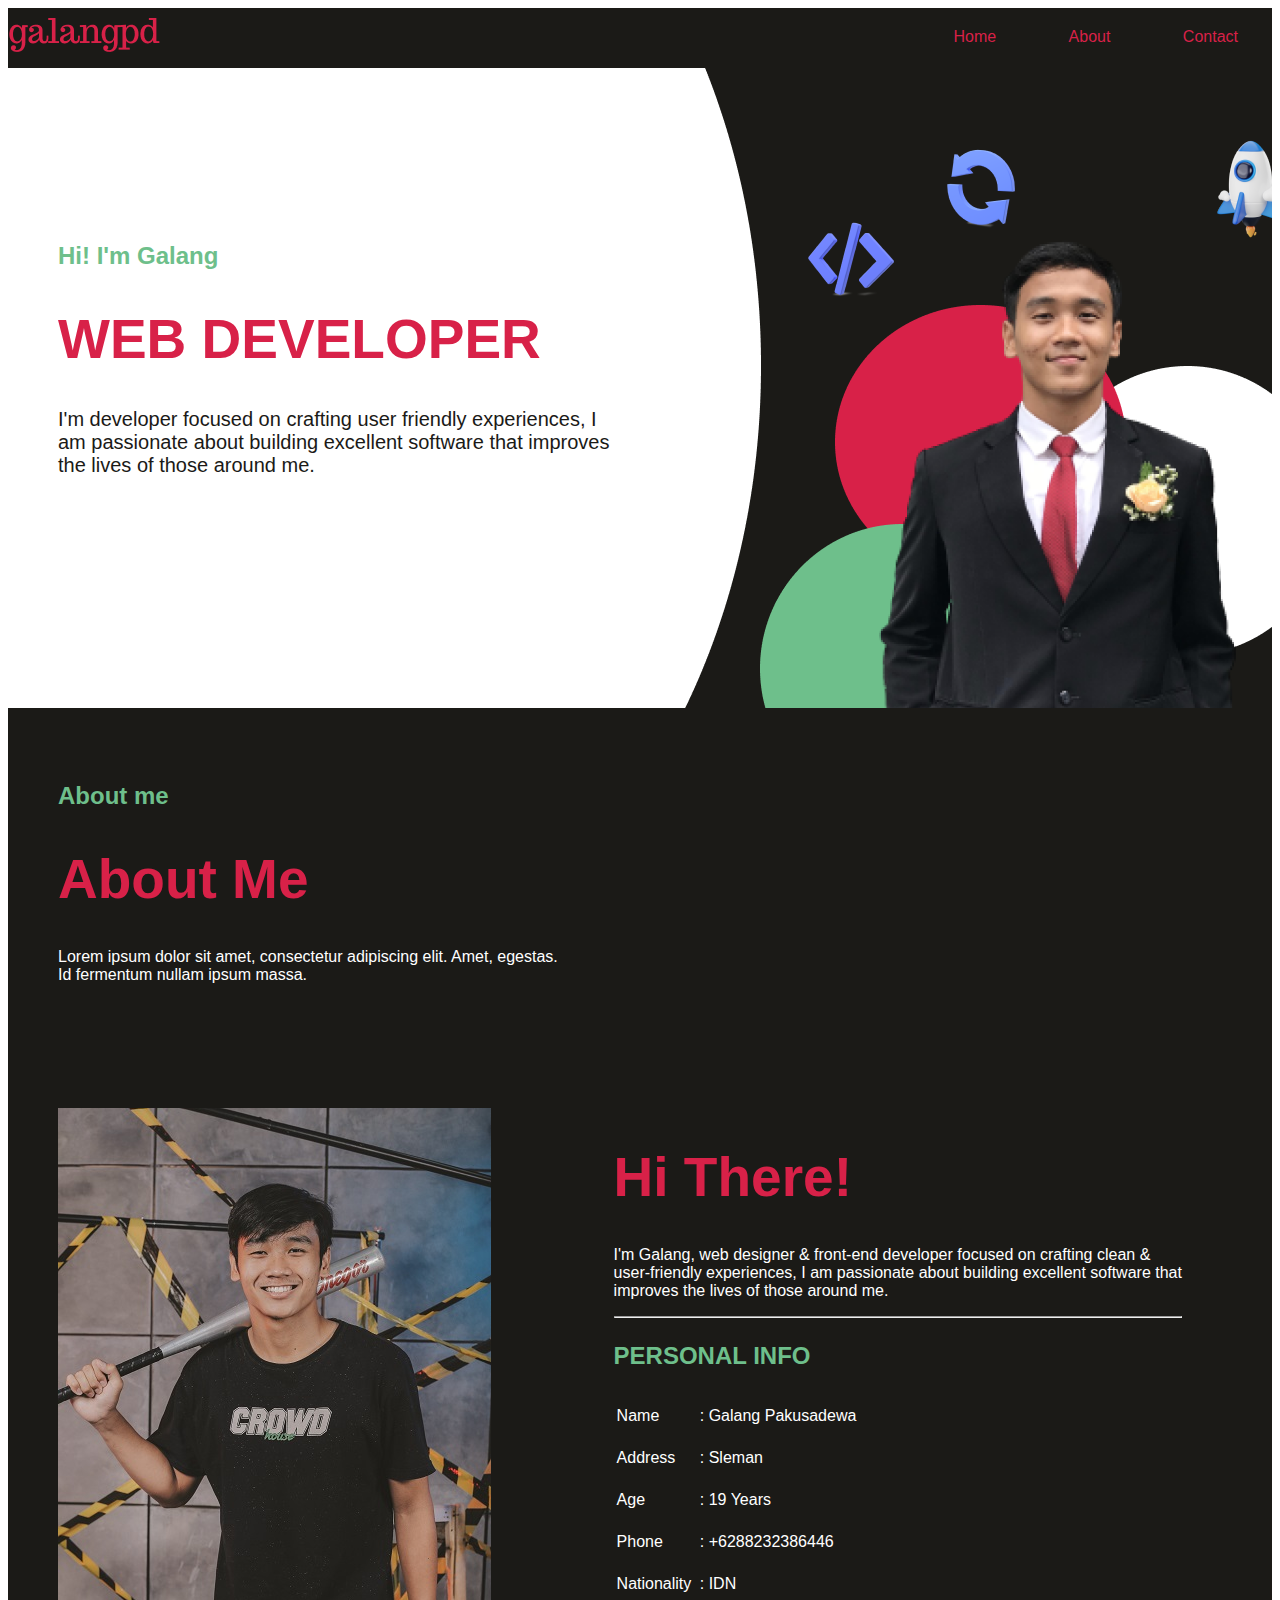
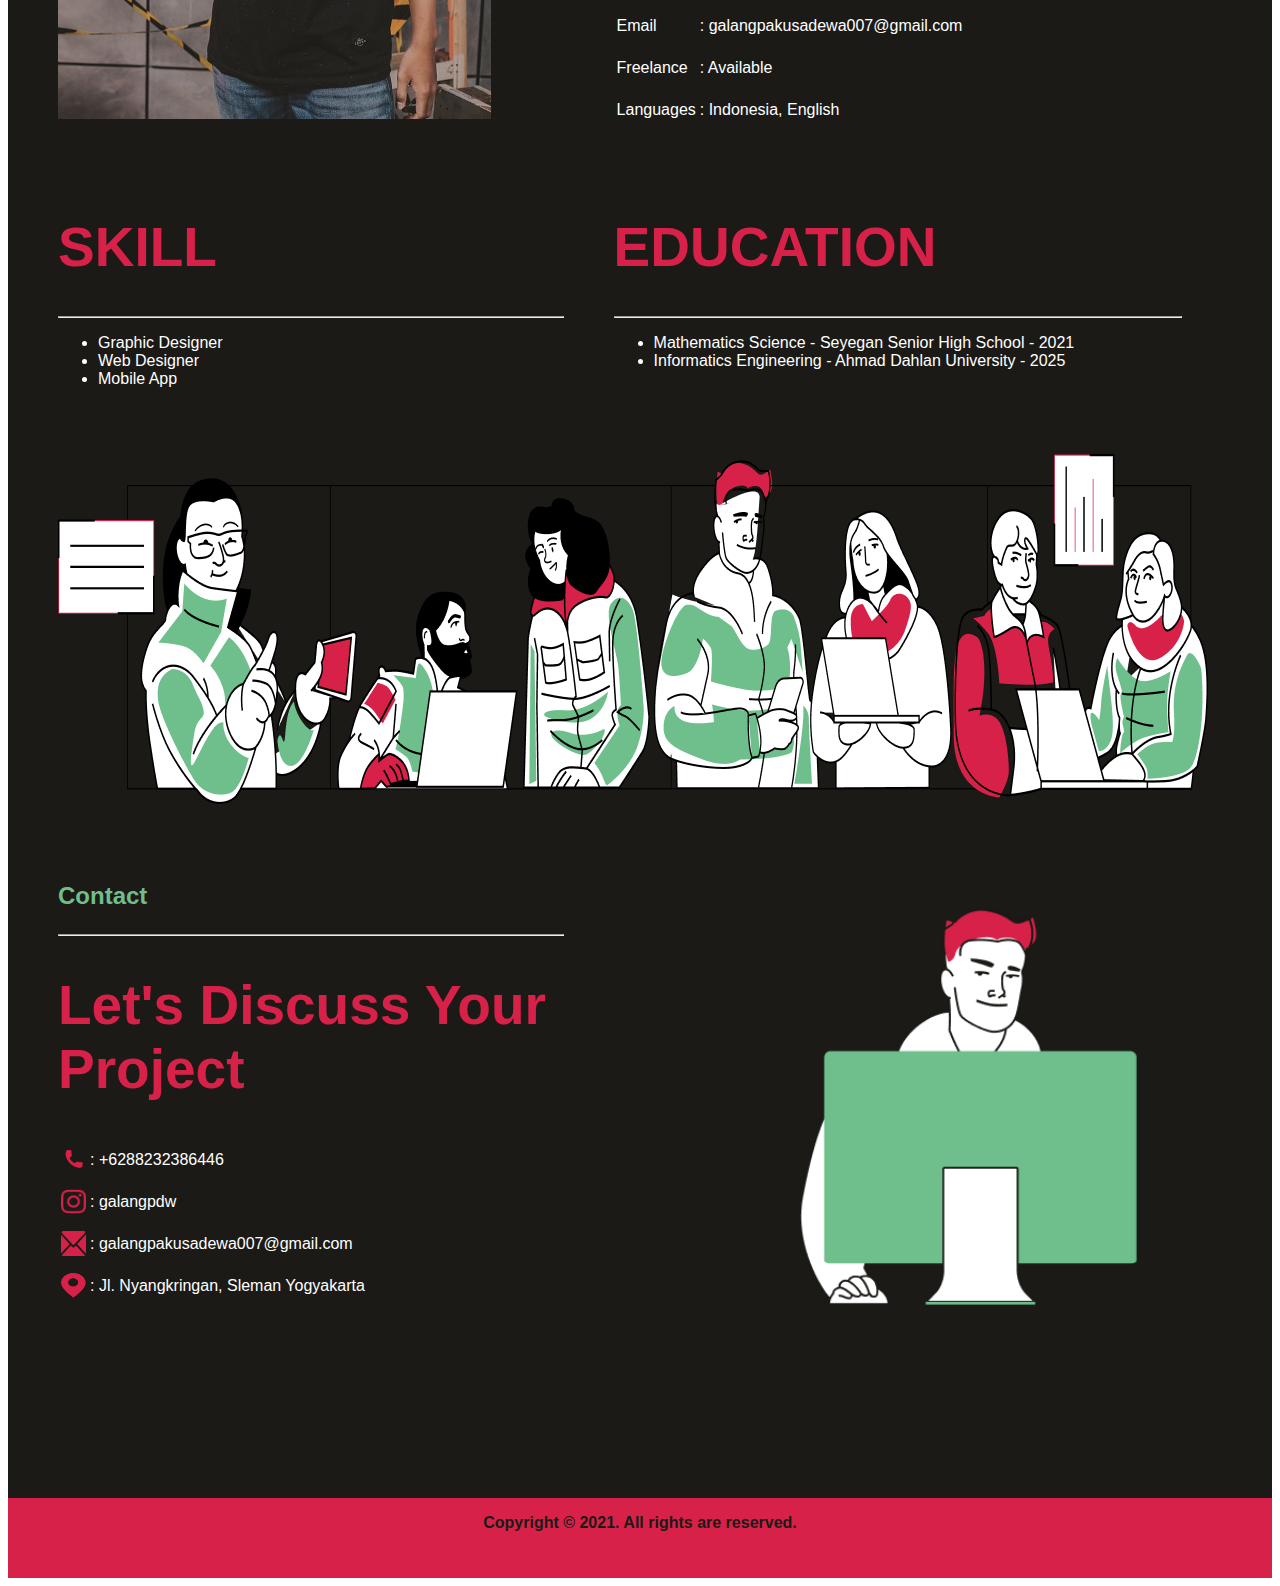
<file: index.html>
<html>
<head>
    <link rel="stylesheet" href="style.css">
</head>
<body>
    <div class="container">
    <div class="header">
        <div class="logo">
            <img src="logo.png">
        </div>
        <div class="navigasi">
            <a href="#home"><button class="button button1">Home</button></a>
            <a href="#about"><button class="button button1">About</button></a>
            <button class="button button1">Contact</button>
        </div>
    </div>
    <div class="content">
        <div class="home">
            <div class="opening">
                <h3 class="opening1">Hi! I'm Galang</h3>
                <h1>WEB DEVELOPER</h1>
                <p class="opening2">I'm developer focused on crafting user friendly experiences, 
                    I am passionate about building excellent software that improves the lives of those around me.</p>
            </div>
            
        </div>
        
        <div class="about">
            <div class="about-me">
                <div class="info">
                <h3>About me</h3>
                <h1>About Me</h1>
                <p>Lorem ipsum dolor sit amet, consectetur adipiscing elit. Amet, egestas. Id fermentum nullam ipsum massa.</p>
                </div>
            </div>
            
            <div class="profil">
                <img src="2.JPG">
            </div>
            
            <div class="biodata">
                <h1>Hi There!</h1>
                <p>I'm Galang, web designer & front‑end developer focused on crafting clean & user‑friendly experiences, 
                    I am passionate about building excellent software that improves the lives of those around me.</p>
                <hr>
                <h3>PERSONAL INFO</h3>
                <div class="list">
                <table>
                    <tr><td>Name</td> <td> : Galang Pakusadewa</td></tr>
                    <tr><td>Address</td> <td> : Sleman</td></tr>
                    <tr><td>Age</td> <td> : 19 Years</td></tr>
                    <tr><td>Phone</td> <td> : +6288232386446</td></tr>
                    <tr><td>Nationality</td> <td> : IDN</td></tr>
                    <tr><td>Email</td> <td> : galangpakusadewa007@gmail.com</td></tr>
                    <tr><td>Freelance</td> <td> : Available</td></tr>
                    <tr><td>Languages</td> <td> : Indonesia, English</td></tr>
                </table>
                </div>
            </div>

            <div class="skill">
                <h1>SKILL</h1>
                <hr>
                <ul>
                    <li>Graphic Designer</li>
                    <li>Web Designer</li>
                    <li>Mobile App</li>
                </ul>
            </div>

            <div class="education">
                <h1>EDUCATION</h1>
                <hr>
                <ul>
                    <li>Mathematics Science - Seyegan Senior High School - 2021</li>
                    <li>Informatics Engineering - Ahmad Dahlan University - 2025</li>
                </ul>
            </div>

            <div class="image1">
                <img src="object1.png" class="object1">
            </div>
        </div>

        <div class="contact">
            <div class="contact-me">
            <h3>Contact</h3>
            <hr>
            <h1>Let's Discuss Your Project</h1>
            <table class="list">
                <tr>
                    <td> <img class="svg" src="icon1.png"></td>
                    <td> : +6288232386446</td>
                </tr>
                <tr>
                    <td> <img class="svg" src="icon2.png"></td>
                    <td> : galangpdw</td>
                </tr>
                <tr>
                    <td> <img class="svg" src="icon3.png"></td>
                    <td> : galangpakusadewa007@gmail.com</td>
                </tr>
                <tr>
                    <td> <img class="svg" src="icon4.png"></td>
                    <td> : Jl. Nyangkringan, Sleman Yogyakarta</td>
                </tr>
            </table>
            </div>
            <div class="image2">
                <img src="object2.png" class="object2">
            </div>
        </div>
    
        <div class="footer">
        <table class="copyright">
            <th>Copyright © 2021. All rights are reserved. </th>
            </table>
        </div>
    </div>
    </div>
</body>
</html>
</file>
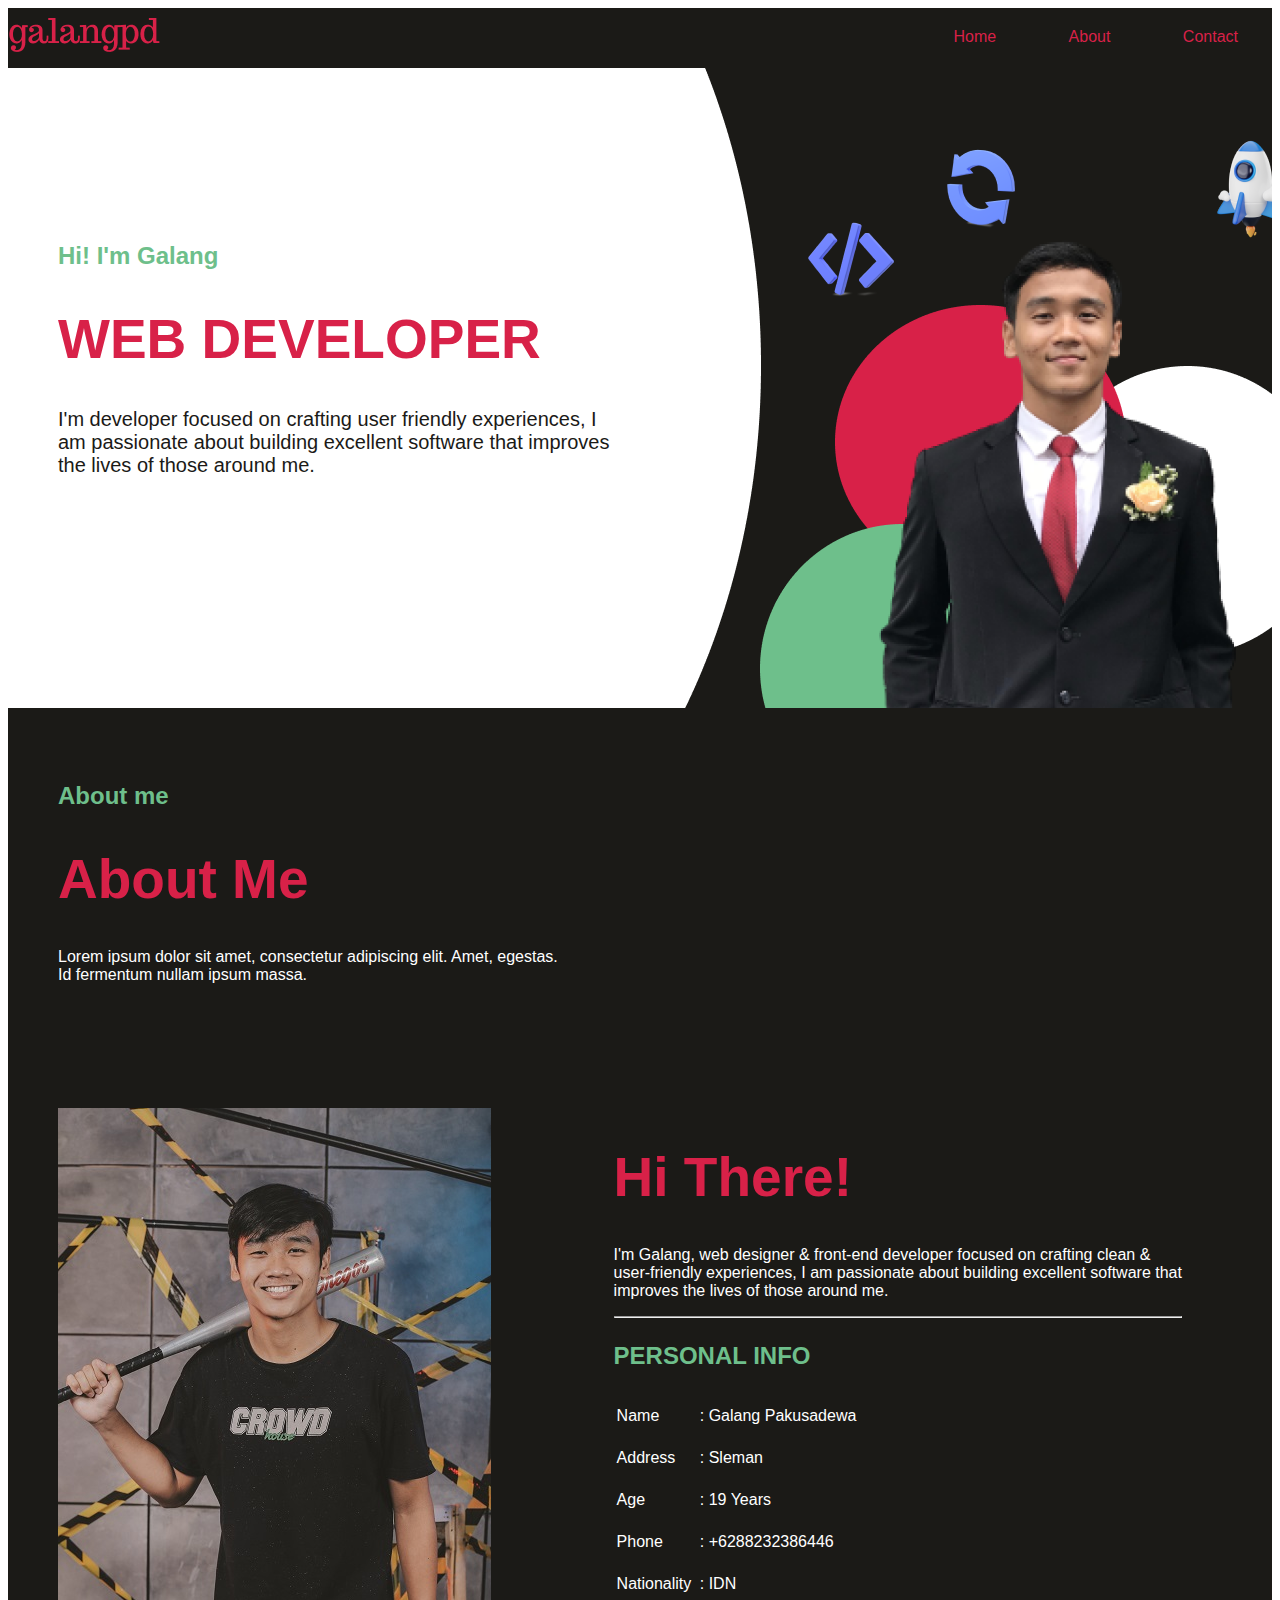
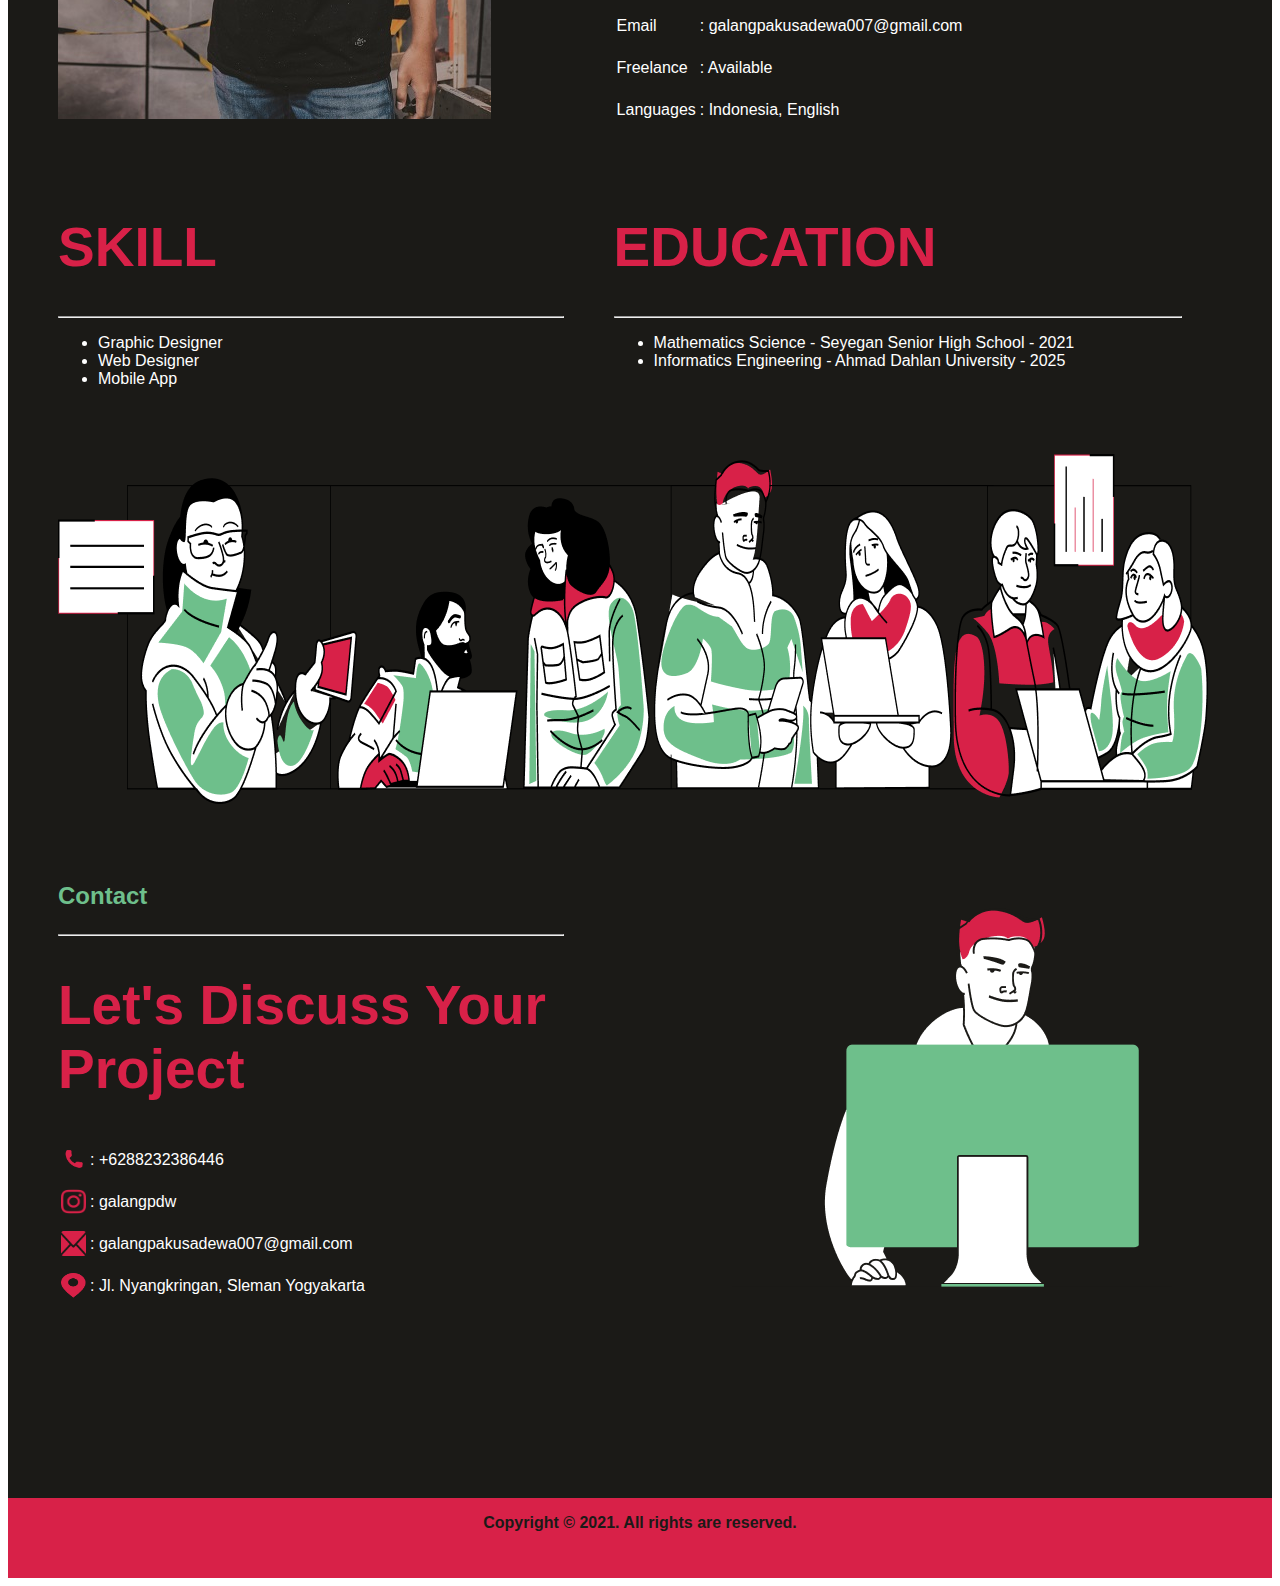
<file: PWeb2022-Tugas06-SKRIP-H-2100018406-GALANG PAKUSADEWA.html>
<html>
<head>
    <link rel="stylesheet" href="style.css">
</head>
<body>
    <div class="container">
    <div class="header">
        <div class="logo">
            <img src="logo.png">
        </div>
        <div class="navigasi">
            <a href="#home"><button class="button button1">Home</button></a>
            <a href="#about"><button class="button button1">About</button></a>
            <button class="button button1">Contact</button>
        </div>
    </div>
    <div class="content">
        <div class="home">
            <div class="opening">
                <h3 class="opening1">Hi! I'm Galang</h3>
                <h1>WEB DEVELOPER</h1>
                <p class="opening2">I'm developer focused on crafting user friendly experiences, 
                    I am passionate about building excellent software that improves the lives of those around me.</p>
            </div>
            
        </div>
        
        <div class="about">
            <div class="about-me">
                <div class="info">
                <h3>About me</h3>
                <h1>About Me</h1>
                <p>Lorem ipsum dolor sit amet, consectetur adipiscing elit. Amet, egestas. Id fermentum nullam ipsum massa.</p>
                </div>
            </div>
            
            <div class="profil">
                <img src="2.JPG">
            </div>
            
            <div class="biodata">
                <h1>Hi There!</h1>
                <p>I'm Galang, web designer & front‑end developer focused on crafting clean & user‑friendly experiences, 
                    I am passionate about building excellent software that improves the lives of those around me.</p>
                <hr>
                <h3>PERSONAL INFO</h3>
                <div class="list">
                <table>
                    <tr><td>Name</td> <td> : Galang Pakusadewa</td></tr>
                    <tr><td>Address</td> <td> : Sleman</td></tr>
                    <tr><td>Age</td> <td> : 19 Years</td></tr>
                    <tr><td>Phone</td> <td> : +6288232386446</td></tr>
                    <tr><td>Nationality</td> <td> : IDN</td></tr>
                    <tr><td>Email</td> <td> : galangpakusadewa007@gmail.com</td></tr>
                    <tr><td>Freelance</td> <td> : Available</td></tr>
                    <tr><td>Languages</td> <td> : Indonesia, English</td></tr>
                </table>
                </div>
            </div>

            <div class="skill">
                <h1>SKILL</h1>
                <hr>
                <ul>
                    <li>Graphic Designer</li>
                    <li>Web Designer</li>
                    <li>Mobile App</li>
                </ul>
            </div>

            <div class="education">
                <h1>EDUCATION</h1>
                <hr>
                <ul>
                    <li>Mathematics Science - Seyegan Senior High School - 2021</li>
                    <li>Informatics Engineering - Ahmad Dahlan University - 2025</li>
                </ul>
            </div>

            <div class="image1">
                <img src="object1.png">
            </div>
        </div>

        <div class="contact">
            <div class="contact-me">
            <h3>Contact</h3>
            <hr>
            <h1>Let's Discuss Your Project</h1>
            <table class="list">
                <tr>
                    <td> <img class="svg" src="icon1.png"></td>
                    <td> : +6288232386446</td>
                </tr>
                <tr>
                    <td> <img class="svg" src="icon2.png"></td>
                    <td> : galangpdw</td>
                </tr>
                <tr>
                    <td> <img class="svg" src="icon3.png"></td>
                    <td> : galangpakusadewa007@gmail.com</td>
                </tr>
                <tr>
                    <td> <img class="svg" src="icon4.png"></td>
                    <td> : Jl. Nyangkringan, Sleman Yogyakarta</td>
                </tr>
            </table>
            </div>
            <div class="image2">
                <img src="object2.png" >
            </div>
        </div>
    
        <div class="footer">
        <table class="copyright">
            <th>Copyright © 2021. All rights are reserved. </th>
            </table>
        </div>
    </div>
    </div>
</body>
</html>
</file>
<file: style.css>
.container{
    max-width: 100%;
    margin: 0px;
    padding: 0px;
}
body{
    font-family: Verdana, Geneva, Tahoma, sans-serif ;
    font-size: 16px;
    color: white;
}
h1{
    color: D82148;
    font-size: 55px;
    font-weight: 700;
}
h3{
    font-size: 24px;
    color: 6EBF8B;
}
.header{
	width: 100%;
    height: 60px;
	float: left;
	background-color: 1B1A17;
}
.logo{
    width: 200px;
    height: auto;
    float: left;
}
.image1{
    float: left;
    margin-top: 50px;
    margin-left: 50px;
}
.image2{
    float: right;
    margin-top: 100px;
    margin-right: 100px;
}
.object2{
    width: 470px;
    height: 398px;
}
.svg{
    width: 25px;
    height: 25px;
}
.navigasi{
    width: 700px;
    height: auto;
    float: right;
    text-align: right;
}
.button {
    border: none;
    color: D82148;
    padding: 16px 32px;
    text-align: center;
    text-decoration: none;
    display: inline-block;
    font-size: 16px;
    margin: 4px 2px;
    transition-duration: 0.4s;
    cursor: pointer;
  }
  
.button1 {
    background-color: transparent; 
    color: D82148; 
  }
  
.button1:hover {
    background-color: D82148;
    color: white;
  }
.content{
    width: 100%;
    margin: auto;
    padding-top: 0px;
}
.home{
    width: 100%;
    height: 700px;
    background-image: url(frame.png);
}
.opening{
    width: 45%;
    height: auto;
    margin-top: 150px;
    margin-left: 50px;
    color: D82148;
    float: left;
    background-color: transparent;
}

.opening2{
    color: 1B1A17;
    font-size: 20px;
}
.home-image{
    width: 40%;
    height: 620px;
    float: right;
    text-align: center;
}
.about{
    width: 100%;
    height: 1700px;
    background-color: 1B1A17; 
}
.about-me{
    width: 100%;
    height: 300px;
    margin-top: 50px;
    float: left;
    background-color: 1B1A17;
}
.info{
    width: 40%;
    height: 250px;
    float: left;
    margin-left: 50px;
    background-color: 1B1A17;
}
.profil{
    width: 40%;
    height: 620px;
    margin-left: 50px;
    margin-top: 50px;
    float: left;
    background-color: 1B1A17;
}
.biodata{
    width: 45%;
    height: 620px;
    float: left;
    margin-left: 50px;
    margin-top: 50px;
    background-color: 1B1A17;
}
.skill{
    width: 40%;
    height: auto;
    margin-left: 50px;
    margin-top: 50px;
    float: left;
    background-color: 1B1A17;
}
.education{
    width: 45%;
    height: auto;
    float: left;
    margin-left: 50px;
    margin-top: 50px;
    background-color: 1B1A17;
}
.contact{
    width: 100%;
    height: 700px;
    background-color: 1B1A17;
}
.list{
    width: auto;
}
td{
    width: auto;
    height: 40px;  
}
.contact-me{
    width: 40%;
    height: auto;
    margin-top: 50px;
    margin-left: 50px;
    float: left;
}
.footer{
    width: 100%;
    height: 80px;
    margin-top: -20px;
    background-color: D82148;
}
.copyright{
    width: 100%;
    height: 50px;
    margin-top: 10px;
    text-align: center;
    color: 1B1A17;
}
</file>
